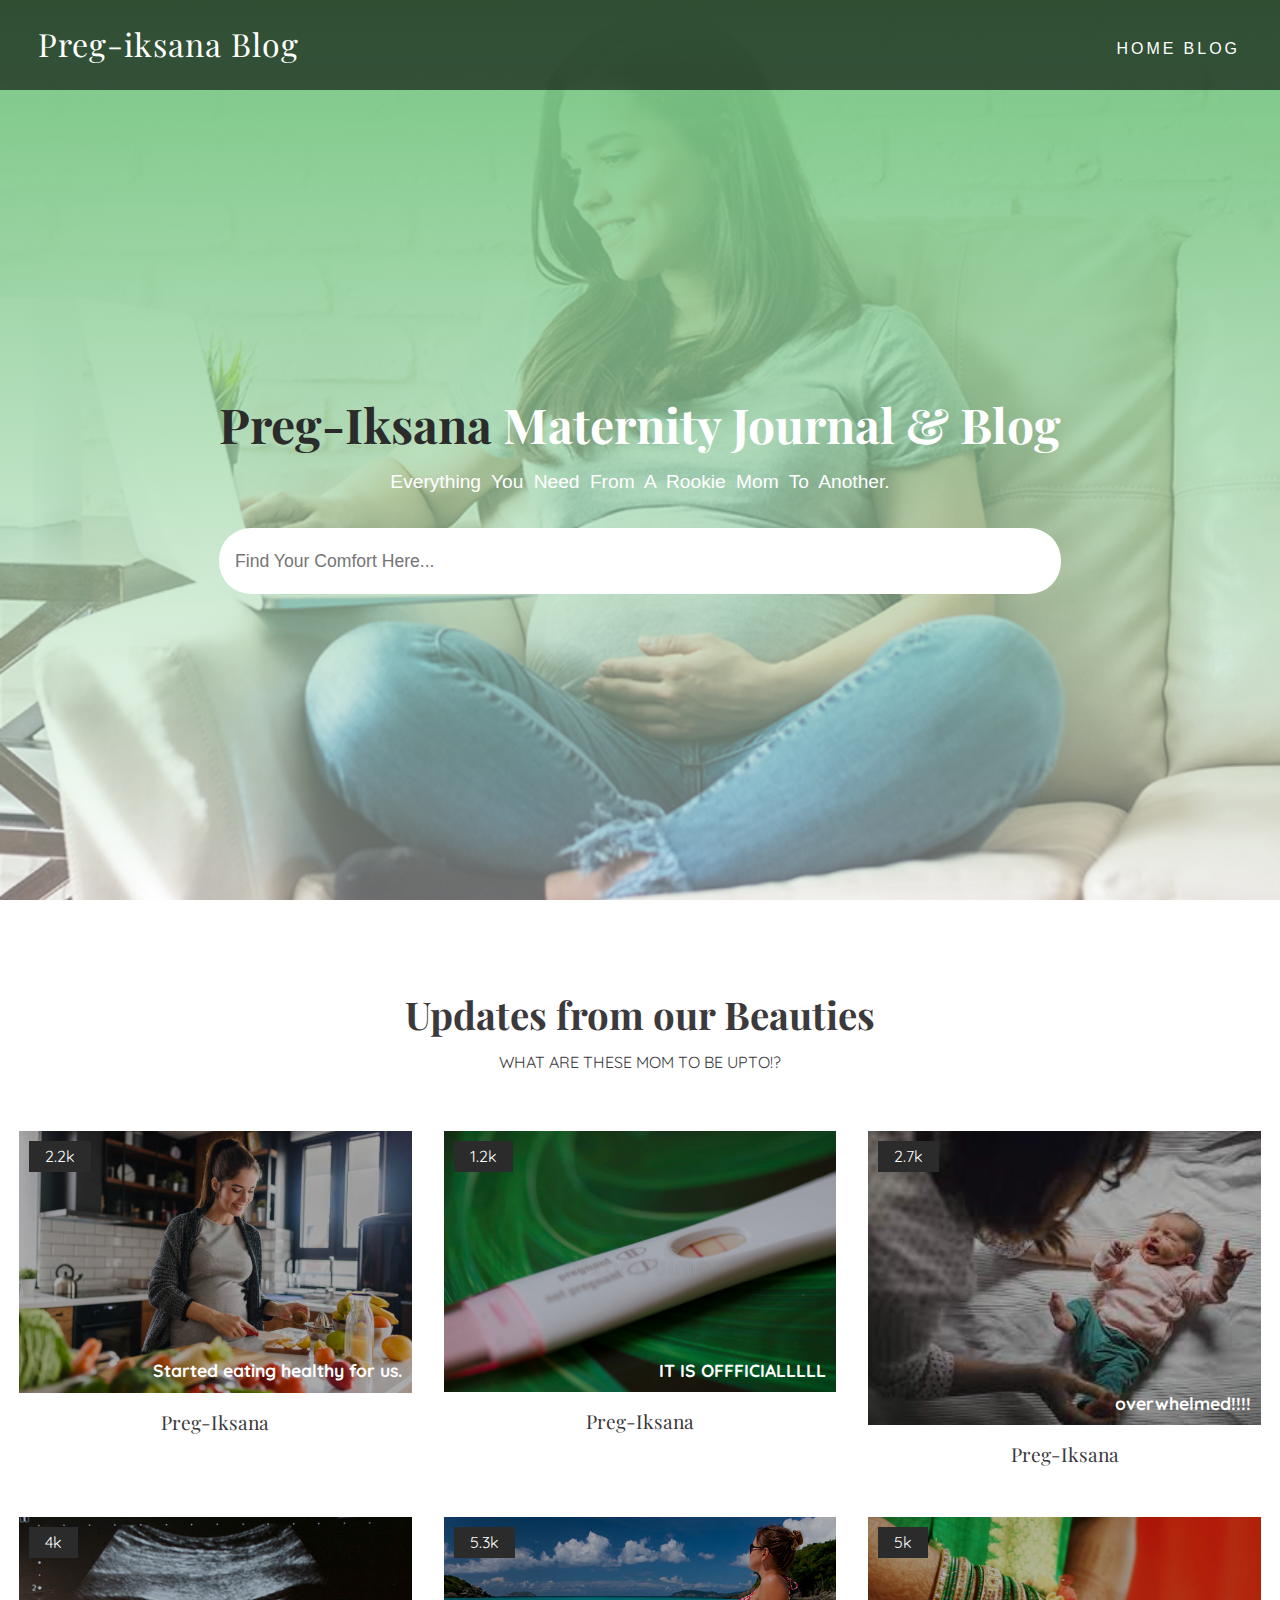
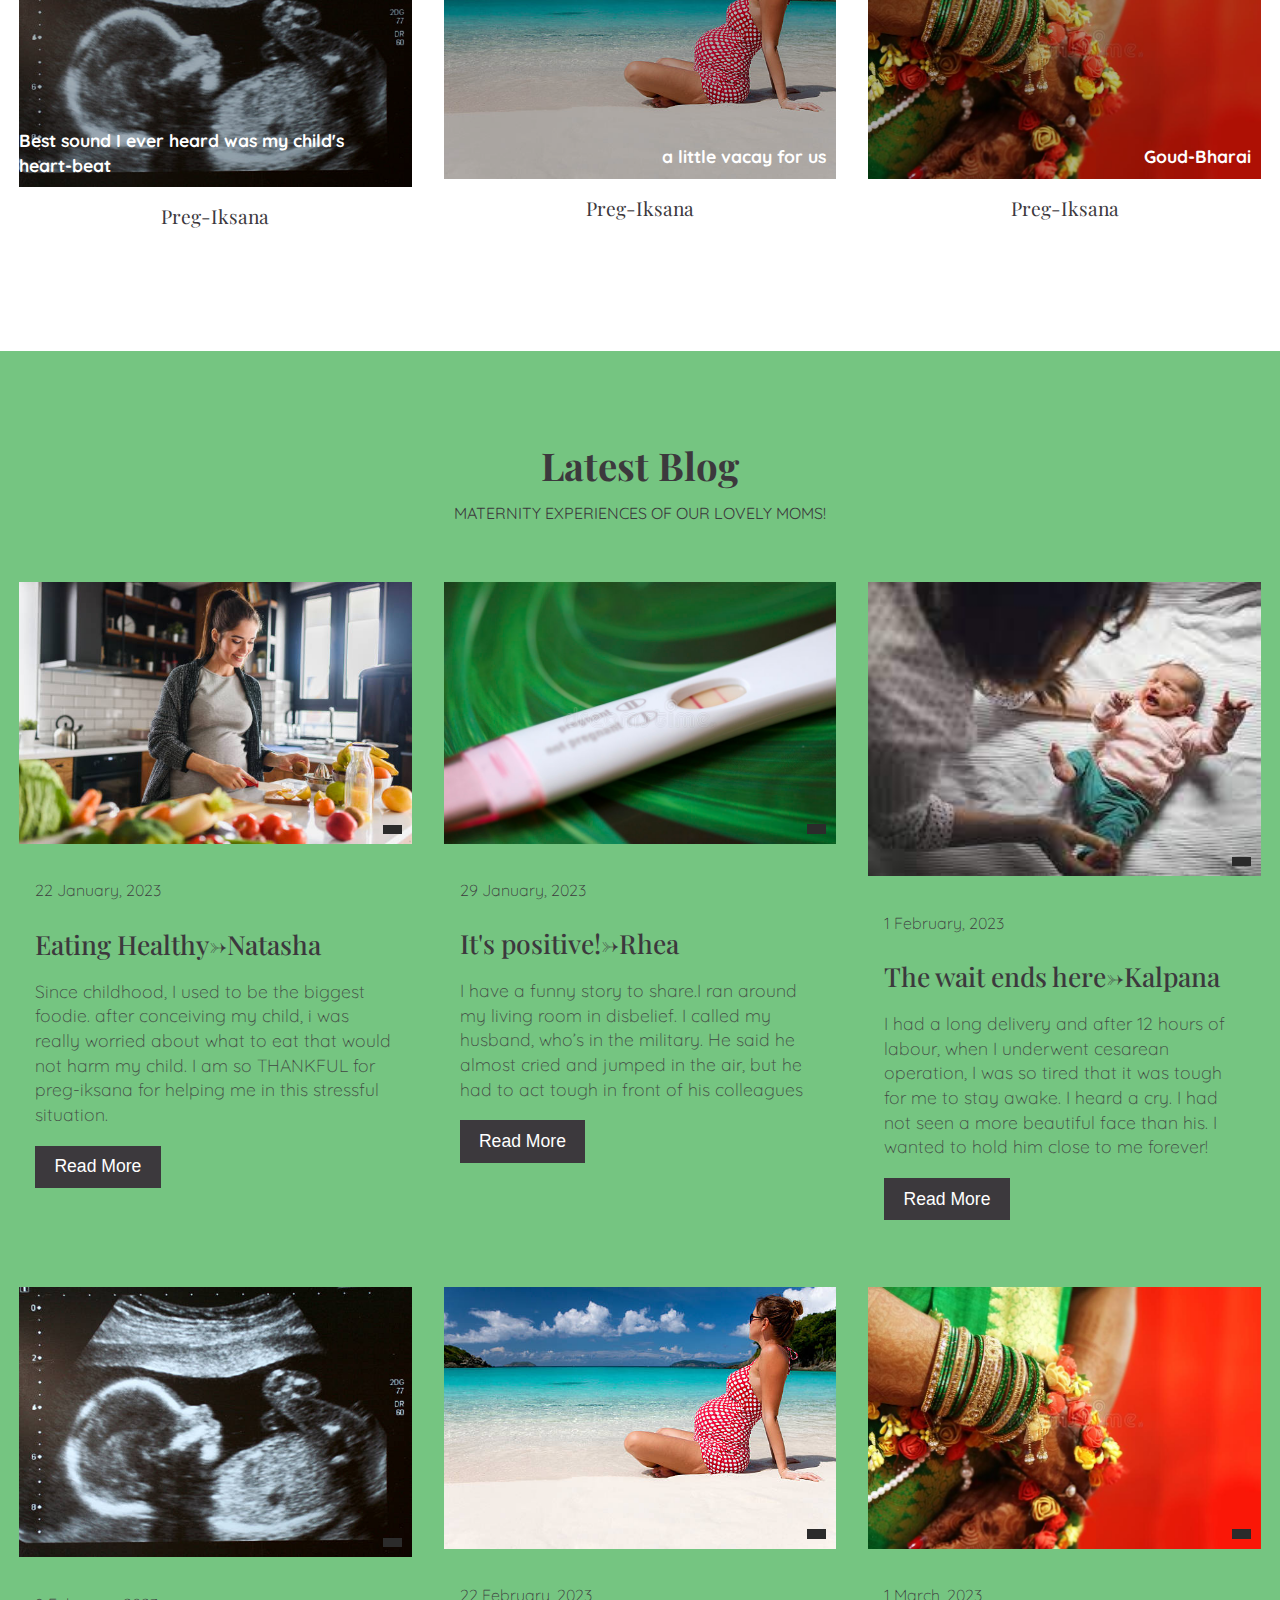
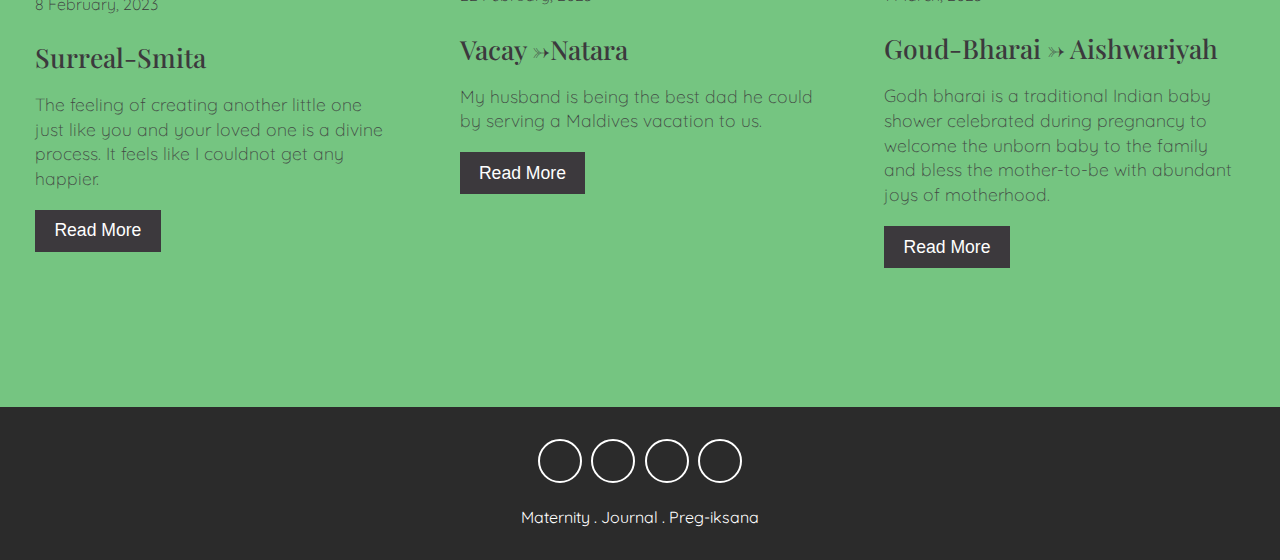
<file: blog/blog.html>
<!DOCTYPE html>
<html>
<head>
    <meta charset="utf-8">
    <meta http-equiv="X-UA-Compatible" content="IE=edge">
    <title>Preg-iksana Blog </title>
    <meta name="viewpoint" content="width=device-width,initial-scale=1">
    <link rel="stylesheet" href="https://cdnjs.cloudflare.com/ajax/libs/font-awesome/5.15.1/css/all.min.css" integrity="sha512-+4zCK9k+qNFUR5X+cKL9EIR+ZOhtIloNl9GIKS57V1MyNsYpYcUrUeQc9vNfzsWfV28IaLL3i96P9sdNyeRssA==" crossorigin="anonymous" referrerpolicy="no-referrer" />
    <link rel="stylesheet" href="blog.css"/>
</head>
<body>
    <header>
        <nav class="navbar">
            <div class="container">
                <a href="index.html" class="navbar-brand">Preg-iksana Blog</a>
                <div class="navbar-nav">
                    <a href="">Home</a>
                    <a href="">Blog</a>
                    
                </div>

            </div>

        </nav>
        <div class="banner">
            <div class="container">
                <h1 class="banner-title">
                    <span> Preg-Iksana </span>Maternity Journal & Blog
                </h1>
                <p>Everything you need from a rookie mom to another.</p>
                <form >
                    <input type="text" class="search-input" placeholder="find your comfort here...">
                    <button type="submit" class="search-btn">
                        <i class="fas fa-search "></i>
                    </button>
                </form>

            </div>
        </div>
    </header> 
    <section class = "design" id = "design">
        <div class = "container">
          <div class = "title">
            <h2>Updates from our Beauties </h2>
            <p>What are these mom to be upto!?</p>
          </div>
  
          <div class = "design-content">
            <!-- item -->
            <div class = "design-item">
              <div class = "design-img">
                <img src = "foodprep.jpg" alt = "">
                <span><i class = "far fa-heart"></i> 2.2k</span>
                <span>Started eating healthy for us.</span>
              </div>
              <div class = "design-title">
                <a href = "#">Preg-Iksana</a>
              </div>
            </div>
            <!-- end of item -->
            <!-- item -->
            <div class = "design-item">
              <div class = "design-img">
                <img src = "preg.jpg" alt = "">
                <span><i class = "far fa-heart"></i> 1.2k</span>
                <span>IT IS OFFFICIALLLLL</span>
              </div>
              <div class = "design-title">
                <a href = "#">Preg-Iksana</a>
              </div>
            </div>
            <!-- end of item -->
            <!-- item -->
            <div class = "design-item">
              <div class = "design-img">
                <img src = "ourbabycame.jpg" alt = "">
                <span><i class = "far fa-heart"></i> 2.7k</span>
                <span>overwhelmed!!!!</span>
              </div>
              <div class = "design-title">
                <a href = "#">Preg-Iksana</a>
              </div>
            </div>
            <!-- end of item -->
            <!-- item -->
            <div class = "design-item">
              <div class = "design-img">
                <img src = "ultrasound.jpg" alt = "">
                <span><i class = "far fa-heart"></i> 4k</span>
                <span>Best sound I ever heard was my child's heart-beat</span>
              </div>
              <div class = "design-title">
                <a href = "#">Preg-Iksana</a>
              </div>
            </div>
            <!-- end of item -->
            <!-- item -->
            <div class = "design-item">
              <div class = "design-img">
                <img src = "pregaaaa.jpg" alt = "">
                <span><i class = "far fa-heart"></i> 5.3k</span>
                <span>a little vacay for us</span>
              </div>
              <div class = "design-title">
                <a href = "#">Preg-Iksana</a>
              </div>
            </div>
            <!-- end of item -->
            <!-- item -->
            <div class = "design-item">
              <div class = "design-img">
                <img src = "indianbbayshowe.jpg" alt = "">
                <span><i class = "far fa-heart"></i> 5k</span>
                <span>Goud-Bharai</span>
              </div>
              <div class = "design-title">
                <a href = "#">Preg-Iksana</a>
              </div>
            </div>
            <!-- end of item -->
          </div>
        </div>
      </section>

      <section class = "blog" id = "blog">
        <div class = "container">
          <div class = "title">
            <h2>Latest Blog</h2>
            <p>Maternity experiences of our lovely moms!</p>
          </div>
          <div class = "blog-content">
            <!-- item -->
            <div class = "blog-item">
              <div class = "blog-img">
                <img src = "foodprep.jpg" alt = "">
                <span><i class = "far fa-heart"></i></span>
              </div>
              <div class = "blog-text">
                <span>22 January, 2023</span>
                <h2>Eating Healthy->Natasha</h2>
                <p>Since childhood, I used to be the biggest foodie. after conceiving my child, i was really worried about
                    what to eat that would not harm my child. 
                    I am so THANKFUL for preg-iksana for helping me in this stressful situation.
                </p>
                <a href = "#">Read More</a>
              </div>
            </div>
            <!-- end of item -->
            <!-- item -->
            <div class = "blog-item">
              <div class = "blog-img">
                <img src = "preg.jpg" alt = "">
                <span><i class = "far fa-heart"></i></span>
              </div>
              <div class = "blog-text">
                <span>29 January, 2023</span>
                <h2>It's positive!->Rhea</h2>
                <p>I have a funny story to share.I ran around my living room in disbelief. I called my husband, who’s in the military.
                     He said he almost cried and jumped in the air, but he had to act tough in front of his colleagues</p>
                <a href = "#">Read More</a>
              </div>
            </div>
            <!-- end of item -->
            <!-- item -->
            <div class = "blog-item">
              <div class = "blog-img">
                <img src = "ourbabycame.jpg" alt = "">
                <span><i class = "far fa-heart"></i></span>
              </div>
              <div class = "blog-text">
                <span>1 February, 2023</span>
                <h2>The wait ends here->Kalpana</h2>
                <p>I had a long delivery and after 12 hours of labour, when I underwent cesarean operation, I was so tired that it was tough for me to stay awake. I heard a cry. I had not seen a more beautiful face than his.
                     I wanted to hold him close to me forever!</p>
                <a href = "#">Read More</a>
              </div>
            </div>
            <!-- end of item -->
            <!-- item -->
            <div class = "blog-item">
              <div class = "blog-img">
                <img src = "ultrasound.jpg" alt = "">
                <span><i class = "far fa-heart"></i></span>
              </div>
              <div class = "blog-text">
                <span>8 February, 2023</span>
                <h2>Surreal-Smita</h2>
                <p>The feeling of creating another little one just like you and your loved one is a divine process.
                    It feels like I couldnot get any happier.
                </p>
                <a href = "#">Read More</a>
              </div>
            </div>
            <!-- end of item -->
            <!-- item -->
            <div class = "blog-item">
              <div class = "blog-img">
                <img src = "pregaaaa.jpg" alt = "">
                <span><i class = "far fa-heart"></i></span>
              </div>
              <div class = "blog-text">
                <span>22 February, 2023</span>
                <h2>Vacay ->Natara</h2>
                <p>My husband is being the best dad he could by serving a Maldives vacation to us.

                </p>
                <a href = "#">Read More</a>
              </div>
            </div>
            <!-- end of item -->
            <!-- item -->
            <div class = "blog-item">
              <div class = "blog-img">
                <img src = "indianbbayshowe.jpg" alt = "">
                <span><i class = "far fa-heart"></i></span>
              </div>
              <div class = "blog-text">
                <span>1 March, 2023</span>
                <h2>Goud-Bharai -> Aishwariyah</h2>
                <p>Godh bharai is a traditional Indian baby shower celebrated during pregnancy to welcome the unborn baby to the family and bless the mother-to-be with abundant joys of motherhood.

                </p>
                <a href = "#">Read More</a>
              </div>
            </div>
            <!-- end of item -->
          </div>
        </div>
      </section>

      <footer>
        <div class = "social-links">
          <a href = "#"><i class = "fab fa-facebook-f"></i></a>
          <a href = "#"><i class = "fab fa-twitter"></i></a>
          <a href = "#"><i class = "fab fa-instagram"></i></a>
          <a href = "#"><i class = "fab fa-pinterest"></i></a>
        </div>
        <span>Maternity . Journal . Preg-iksana </span>
      </footer>
    
</body>
</html>
</file>
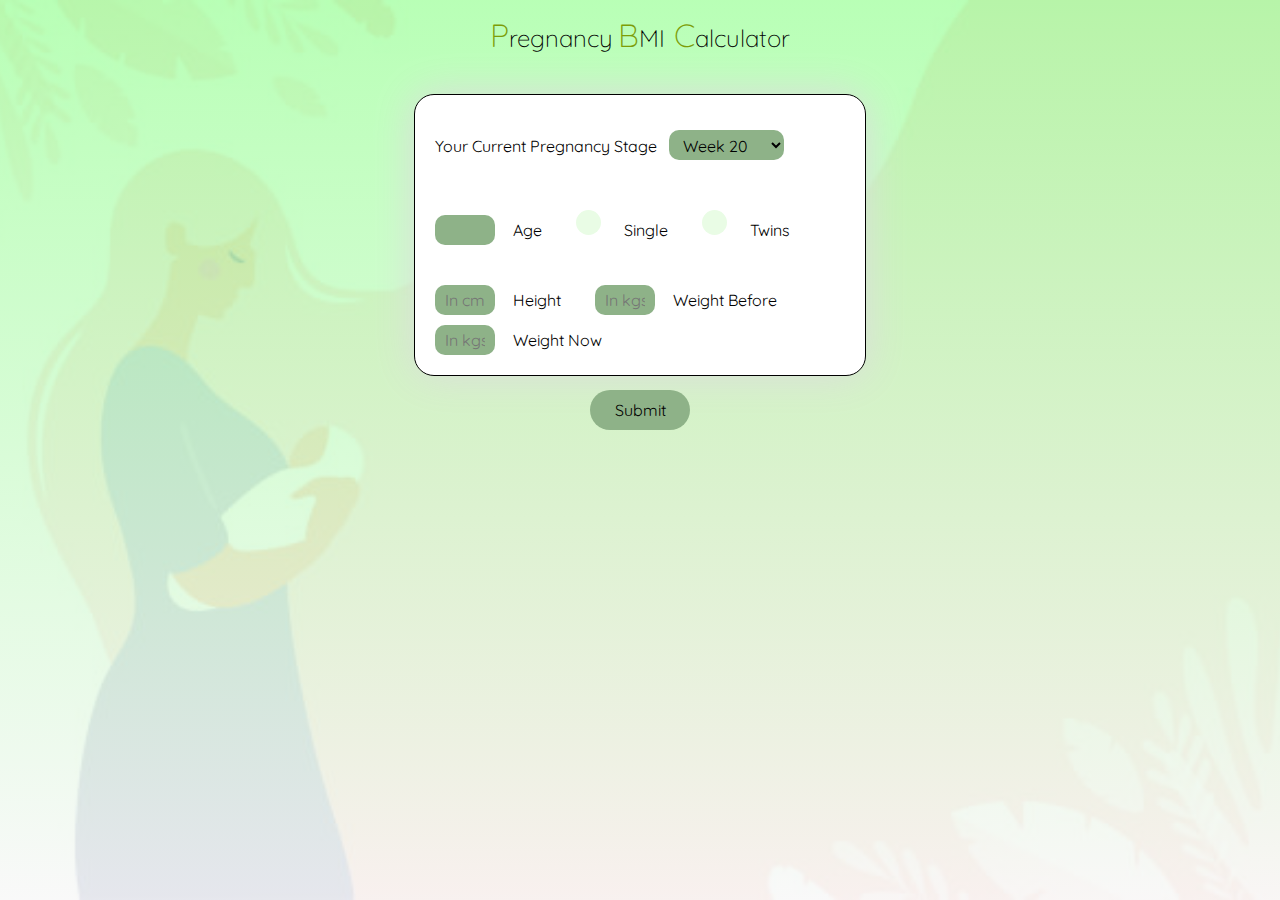
<file: bmi new/bmi.html>
<head>
    <link href="https://fonts.googleapis.com/css?family=Quicksand:400,700" rel="stylesheet">
    <link rel="stylesheet" href="bmi.css">
    
  </head>
  <body>
    <h3><b>P</b>regnancy <b>B</b>MI<b> C</b>alculator</h3>
  <form class="form" id="form" onsubmit="return validateForm()">
    <div class="row-zero">
	<td >Your Current Pregnancy Stage</td>
	<td >
		<select name="pstage" class="infull">
			<option value="1">Week 1</option><option value="2">Week 2</option><option value="3">Week 3</option><option value="4">Week 4</option><option value="5">Week 5</option><option value="6">Week 6</option><option value="7">Week 7</option><option value="8">Week 8</option><option value="9">Week 9</option><option value="10">Week 10</option><option value="11">Week 11</option><option value="12">Week 12</option><option value="13">Week 13</option><option value="14">Week 14</option><option value="15">Week 15</option><option value="16">Week 16</option><option value="17">Week 17</option><option value="18">Week 18</option><option value="19">Week 19</option><option value="20" selected>Week 20</option><option value="21">Week 21</option><option value="22">Week 22</option><option value="23">Week 23</option><option value="24">Week 24</option><option value="25">Week 25</option><option value="26">Week 26</option><option value="27">Week 27</option><option value="28">Week 28</option><option value="29">Week 29</option><option value="30">Week 30</option><option value="31">Week 31</option><option value="32">Week 32</option><option value="33">Week 33</option><option value="34">Week 34</option><option value="35">Week 35</option><option value="36">Week 36</option><option value="37">Week 37</option><option value="38">Week 38</option><option value="39">Week 39</option><option value="40">Week 40</option>		</select>
	</td>

    </div>
  <div class="row-one">
    <input type="text" class="text-input" id="age" autocomplete="off" required/><p class="text">Age</p>
    <label class="container">
    <input type="radio" name="radio" id="f"><p class="text">Single</p>
      <span class="checkmark"></span>
    </label>
    <label class="container">
    <input type="radio" name="radio" id="m"><p class="text">Twins</p>
      <span class="checkmark"></span>
    </label>
    </div>
  
  <div class="row-two">
    <input type="text" class="text-input" name="" placeholder="In cm" required id="height" autocomplete="off" required><p class="text">Height</p>
  <input type="text" class="text-input" name="" placeholder="In kgs" required id="weightbefore" autocomplete="off" required><p class="text">Weight Before</p>
  <input type="text" class="text-input" name="" placeholder="In kgs" required id="weightnow" autocomplete="off" required><p class="text">Weight Now</p>
  </div>
  <button type="button" id="submit" class="hello">Submit</button>
  </form>
  <script>
    var age = document.getElementById("age");
var height = document.getElementById("height");
var weightbefore = document.getElementById("weightbefore");
var weightnow = document.getElementById("weightnow");


var twin = document.getElementById("m");
var single = document.getElementById("f");
var form = document.getElementById("form");
function validateForm() {
    if (
        age.value == "" ||
        height.value == "" ||
        weightbefore.value == "" ||
        weightnow.value == "" ||
        (twin.checked == false && single.checked == false)
    ) {
        alert("All fields are required!");
        document
            .getElementById("submit")
            .removeEventListener("click", countBmi);
    } else {
        countBmi();
    }
}
document.getElementById("submit").addEventListener("click", validateForm);
function countBmi() {
    var p = [age.value, height.value, weightbefore.value];
    var q = [age.value, height.value, weightnow.value];
    if (twin.checked) {
        p.push("twin");
    } else if (single.checked) {
        p.push("single");
    }
    form.reset();
    var bmibefore = Number(p[2]) / (((Number(p[1]) / 100) * Number(p[1])) / 100);
    var bmiafter = Number(q[2]) / (((Number(q[1]) / 100) * Number(q[1])) / 100);
    var resultbefore = "";
    var resultafter =" ";
    if (bmibefore < 18.5) {
        resultbefore = "   Underweight before";
    } else if (18.5 <= bmibefore && bmibefore <= 24.9) {
        resultbefore = "   Healthy before";
    } else if (25 <= bmibefore && bmibefore <= 29.9) {
        resultbefore = "   Overweight before";
    } else if (30 <= bmibefore && bmibefore <= 34.9) {
        resultbefore = "   Obese before";
    } else if (35 <= bmibefore) {
        resultbefore = "   Extremely obese before";
    }

    if (bmiafter < 20.5) {
        resultafter = "   Underweight now";
    } else if (20.5 <= bmiafter && bmiafter <= 26.9) {
        resultafter = "   Healthy now";
    } else if (27 <= bmiafter && bmiafter <= 31.9) {
        resultafter = "   Overweight now";
    } else if (32 <= bmiafter && bmiafter <= 36.9) {
        resultafter = "   Obese now";
    } else if (37 <= bmiafter) {
        resultafter = "   Extremely obese now";
    }
    var h10 = document.createElement("h10");
    var h11 = document.createElement("h11");
    var h20 = document.createElement("h20");
    var h30 = document.createElement("h30");
    var h21 = document.createElement("h21");
    var h31 = document.createElement("h31");
    var t1 = document.createTextNode(resultbefore);
    var t2 = document.createTextNode(resultafter);
    var b1 = document.createTextNode("     BMI (Pregnancy): ");
    var b2 = document.createTextNode("     BMI (Before): ");
    var r1 = document.createTextNode(parseFloat(bmibefore).toFixed(2));
    var r2 = document.createTextNode(parseFloat(bmiafter).toFixed(2));
    h10.appendChild(t1);
    h11.appendChild(t2);
    h20.appendChild(b1);
    h21.appendChild(r1);
    h30.appendChild(b2);
    h31.appendChild(r2);
    document.body.appendChild(h10);
    document.body.appendChild(h11);
    document.body.appendChild(h20);
    document.body.appendChild(h21);
    document.body.appendChild(h30);
    document.body.appendChild(h31);
    document.getElementById("submit").removeEventListener("click", countBmi);
    document
        .getElementById("submit")
        .removeEventListener("click", validateForm);
}
document.getElementById("submit").addEventListener("click", countBmi);
  </script>
  </body>
</file>
<file: blog/blog.css>
@import url('https://fonts.googleapis.com/css2?family=Playfair+Display:wght@500;600;700;800;900&family=Quicksand:wght@300;400;500;600;700&display=swap');
:root{
    --Playfair: 'Playfair Display', serif;
    --Quicksand: 'Quicksand', sans-serif;
    --Roboto: 'Roboto', sans-serif;
    --dark: #3c393d;
    --exDark: #2b2b2b;
}
*{
    padding: 0;
    margin: 0;
    font-family: var(--Quicksand);
}

body{
    line-height: 1.4;
    color: var(--dark);
}
img{
    width: 100%;
    display: block;
}
.container{
    max-width: 1320px;
    margin: 0 auto;
    padding: 0 1.2rem;
}
header{
    min-height: 100vh;
    background: linear-gradient(rgb(117, 197, 129), rgba(255, 255, 255, 0.4)), url(banner-bg.jpg) center/cover no-repeat fixed;
    display: flex;
    flex-direction: column;
    justify-content: stretch;
}
.navbar{
    background: rgba(0, 0, 0, 0.6);
    padding: 1.2rem;
}
.navbar-brand{
    color: #fff;
    font-size: 2rem;
    display: block;
    text-align: center;
    text-decoration: none;
    font-family: var(--Playfair);
    letter-spacing: 1px;
}
.navbar-nav{
    padding: 0.8rem 0 0.2rem 0;
    text-align: center;
}
.navbar-nav a{
    text-transform: uppercase;
    font-family: var(--Roboto);
    letter-spacing: 1px;
    font-weight: 500;
    color: #fff;
    text-decoration: none;
    display: inline-block;
    padding: 0.4rem 0.1rem;
    letter-spacing: 3px;
    transition: opacity 0.5s ease;
}
.navbar-nav a:hover{
    opacity: 0.7;
}
.banner{
    flex: 1;
    display: flex;
    align-items: center;
    justify-content: center;
    text-align: center;
    color: #fff;
}
.banner-title{
    font-size: 3rem;
    font-family: var(--Playfair);
    line-height: 1.2;
}
.banner-title span{
    font-family: var(--Playfair);
    color: var(--exDark);
}
.banner p{
    padding: 1rem 0 2rem 0;
    font-size: 1.2rem;
    text-transform: capitalize;
    font-family: var(--Roboto);
    font-weight: 300;
    word-spacing: 5px;
}
.banner form{
    background: #fff;
    border-radius: 2rem;
    padding: 0.6rem 1rem;
    display: flex;
    justify-content: space-between;
}
.search-input{
    font-family: var(--Roboto);
    font-size: 1.1rem;
    width: 100%;
    outline: 0;
    padding: 0.6rem 0;
    border: none;
}
.search-input::placeholder{
    text-transform: capitalize;
}
.search-btn{
    width: 40px;
    font-size: 1.1rem;
    color: var(--dark);
    border: none;
    background: transparent;
    outline: 0;
    cursor: pointer;
}

.design{
    padding: 4.5rem 0;
}
.title{
    text-align: center;
    padding: 1rem 0;
}
.title h2{
    font-family: var(--Playfair);
    font-size: 2.4rem;
}
.title p{
    text-transform: uppercase;
    padding: 0.6rem 0;
}
.design-content{
    margin: 2rem 0;
}
.design-item{
    cursor: pointer;
    margin: 1.5rem 0;
}
.design-img{
    position: relative;
    overflow: hidden;
}
.design-img::after{
    position: absolute;
    content: "";
    top: 0;
    left: 0;
    width: 100%;
    height: 100%;
    background: rgba(0, 0, 0, 0.3);
}
.design-img img{
    transition:  all 0.5s ease;
}
.design-item:hover img{
    transform: scale(1.2);
}
.design-img span:first-of-type{
    position: absolute;
    z-index: 1;
    top: 10px;
    left: 10px;
    background: var(--exDark);
    color: #fff;
    padding: 0.25rem 1rem;
}
.design-img span:last-of-type{
    position: absolute;
    z-index: 1;
    bottom: 10px;
    right: 10px;
    color: #fff;
    font-weight: 700;
    font-size: 1.1rem;
}
.design-title{
    padding: 1rem;
    font-size: 1.2rem;
    text-align: center;
    width: 70%;
    margin: 0 auto;
}
.design-title a{
    color: var(--dark);
    text-decoration: none;
    text-transform: capitalize;
    font-family: var(--Playfair);
}

.blog{
    background: rgb(117, 197, 129);
    padding: 4.5rem 0;
}
.blog-content{
    margin: 2rem 0;
}
.blog-img{
    position: relative;
}
.blog-img span{
    position: absolute;
    bottom: 10px;
    right: 10px;
    background: var(--exDark);
    color: #fff;
    font-size: 1.4rem;
    padding: 0.3rem 0.6rem;
}
.blog-text{
    margin: 2.2rem 0;
    padding: 0 1rem;
}
.blog-text span{
    font-weight: 300;
    display: block;
    padding-bottom: 0.5rem;
}
.blog-text h2{
    font-family: var(--Playfair);
    padding: 1rem 0;
    font-size: 1.65rem;
    font-weight: 500;
}
.blog-text p{
    font-weight: 300;
    font-size: 1.1rem;
    opacity: 0.9;
    padding-bottom: 1.2rem;
}
.blog-text a{
    font-family: var(--Roboto);
    font-size: 1.1rem;
    text-decoration: none;
    color: var(--dark);
    display: inline-block;
    background: var(--dark);
    color: #fff;
    padding: 0.55rem 1.2rem;
    transition: all 0.5s ease;
}
.blog-text a:hover{
    background: var(--exDark);
}

footer{
    background: var(--exDark);
    color: #fff;
    text-align: center;
    padding: 2rem 0;
}
.social-links{
    display: flex;
    justify-content: center;
    margin-bottom: 1.4rem;
}
.social-links a{
    border: 2px solid #fff;
    color: #fff;
    display: block;
    width: 40px;
    height: 40px;
    display: flex;
    justify-content: center;
    align-items: center;
    border-radius: 50%;
    text-decoration: none;
    margin: 0 0.3rem;
    transition: all 0.5s ease;
}

.social-links a:hover{
    background: #fff;
    color: var(--exDark);
}
.footer span{
    margin-top: 1rem;
    display: block;
    font-family: var(--Playfair);
    letter-spacing: 2px;
}

@media screen and (min-width: 768px){
    .navbar .container{
        display: flex;
        align-items: center;
        justify-content: space-between;
    }
    .search-input{
        padding: 0.8rem 0;
    }
    .design-content{
        display: grid;
        grid-template-columns: repeat(2, 1fr);
        gap: 2rem;
    }
    .design-item{
        margin: 0;
    }
    .blog-content{
        display: grid;
        grid-template-columns: repeat(2, 1fr);
        gap: 2rem;
    }
}

@media screen and (min-width: 992px){
    .blog-content{
        grid-template-columns: repeat(3, 1fr);
    }
    .about-content{
        display: grid;
        grid-template-columns: repeat(2, 1fr);
        column-gap: 3rem;
        align-items: center;
    }
}

@media screen and (min-width: 1200px){
    .design-content{
        grid-template-columns: repeat(3, 1fr);
    }
}
</file>
<file: bmi new/bmi.css>
* {
    font-family: Quicksand;
    font-size: 16px;
    color: #000000;
}
body {
    margin: 0;
    height: 100vh;
    padding: 0;
    border: 0;
    font-family: helvetica, arial, sans-serif;
    
    color:#ACF392;

    background:linear-gradient(rgba(168, 255, 165, 0.812),rgba(248, 248, 248, 0.85)),url('bg_of_pregcalc.jpg') no-repeat center center/cover;

    
}
.form {
    background-color: #fff;
    height: 280px;
    width: 450px;
    border-radius: 20px;
    margin: 20px auto 20px auto;
    display: block;
    border: solid 1px #000000;
    box-shadow: 0 0 40px 0 #ddd;
}
.form:hover {
    box-shadow: 0 0 60px 0 #ccc;
    transition: 0.4s;
    transform: scale(1.02);
}
.row-zero{
    padding: 100px;

}
.row-one {
    padding: 100px;
}
.row-two {
    padding: 100px;
}
.infull{
    width: 115px;
    height: 30px;
    border-radius: 10px;
    background-color: #8eb288;
    border: none;
    outline: none;
    padding: 5px 10px;
    cursor: pointer;

}
.text{
    
    border-radius: 0.5px;
    border: none;
    outline: none;
    padding: 5px 10px;
    cursor: pointer;

}
.text:hover {
    background-color:#cbfdd0;
}
.infull:hover{
    background-color:#cbfdd0;

}
.text-input {
    width: 60px;
    height: 30px;
    border-radius: 10px;
    background-color:#8eb288;
    border: none;
    outline: none;
    padding: 5px 10px;
    cursor: pointer;
}
.text-input:last-child {
    margin-bottom: 100px;
}
.text-input:hover {
    background-color: #cbfdd0;
}
.hello{
    padding: 1000px;
    margin: 20px auto 20px auto;

}
#submit {
    padding: 10px 10px;;
    border: none;
    border-radius: 200px;
    height: 40px;
    width: 100px;
    background-color: #8eb288;
    color: #000000;
    margin: auto;
    display: block;
    outline: none;
    cursor: pointer;
}
#submit:hover {
    background-color: #cbfdd0;
}
.text {
    display: inline-block;
    margin: 5px 20px 5px 8px;
}
.infull{
    display: inline-block;
    margin: 5px 20px 5px 8px;

}
.row-one {
    padding: 30px 20px 15px 20px;
}
.row-zero {
    padding: 30px 20px 15px 20px;
}
.row-two {
    padding: 15px 20px 30px 20px;
}
.hello{
    padding: 15px 20px 30px 20px;
}

.container {
    display: inline-block;
    position: relative;
    padding-left: 30px;
    cursor: pointer;
    user-select: none;
}
.container input {
    position: absolute;
    opacity: 0;
}
.checkmark {
    position: absolute;
    top: 0;
    left: 0;
    height: 25px;
    width: 25px;
    background-color: #e9fce5;
    border-radius: 50%;
}
.container:hover input ~ .checkmark {
    background-color:  #cbfdd0;
}
.container input:checked ~ .checkmark {
    background-color:#8eb288;
}
h1 {
    font-size: 30px;
    font-weight: 300;
    text-align: center;
    color: #0c8a16;
    padding-top: 15px;
    display: block;
}
h2 {
    font-size: 22px;
    font-weight: 300;
    text-align: center;
}
h3 {
    font-size: 24px;
    font-weight: 300;
    text-align: center;
    padding: 15px;
}
h3 b {
    font-size: 32px;
    font-weight: 300;
    color: #7d9d08;
}
.checkmark:after {
    content: "";
    position: absolute;
    display: none;
}
.container input:checked ~ .checkmark:after {
    display: block;
}
.container .checkmark:after {
    left: 9px;
    top: 5px;
    width: 5px;
    height: 10px;
    border: solid white;
    border-width: 0 2px 2px 0;
    transform: rotate(45deg);
}
</file>
